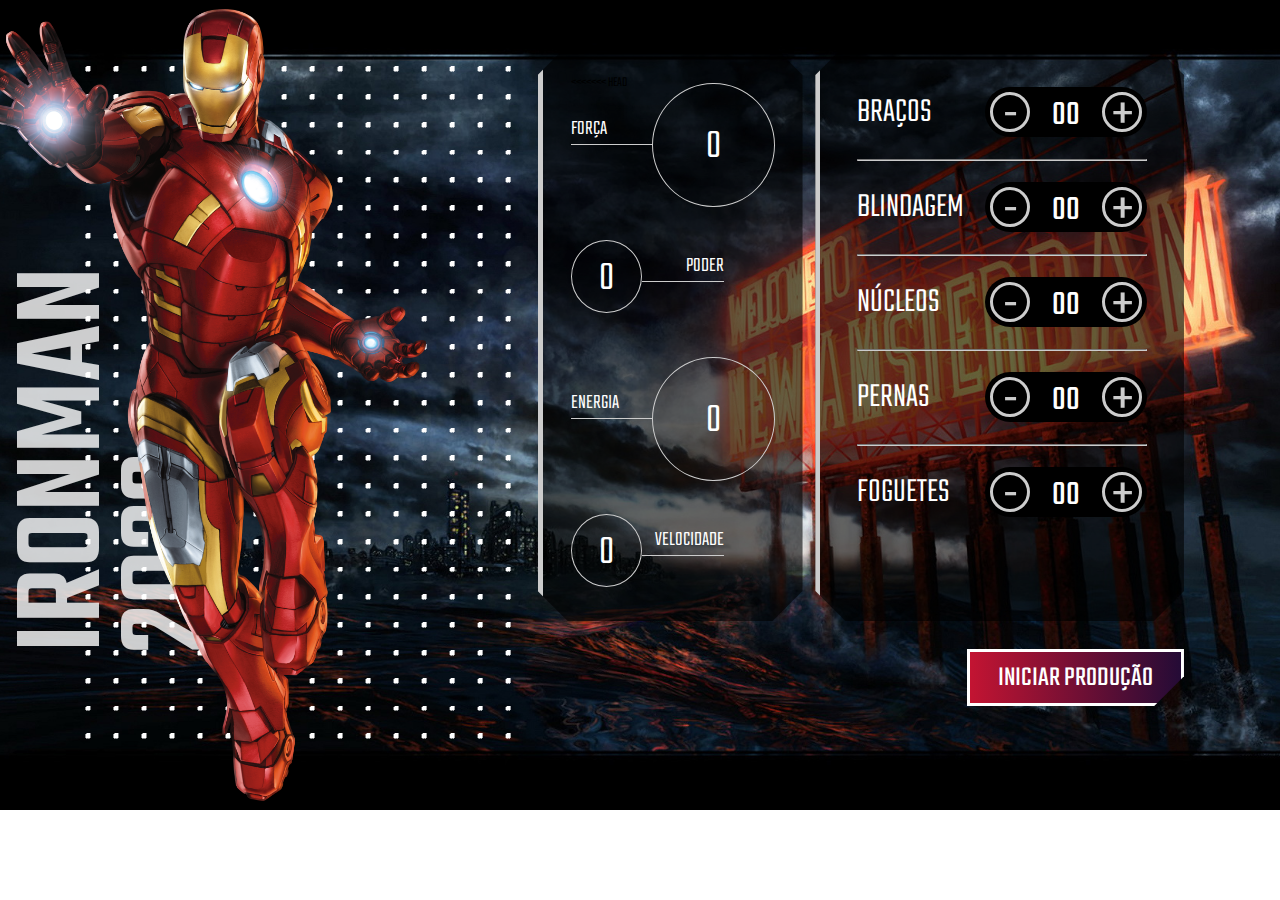
<file: index.html>
<!DOCTYPE html>
<html lang="en">
<head>
    <meta charset="UTF-8">
    <meta http-equiv="X-UA-Compatible" content="IE=edge">
    <meta name="viewport" content="width=device-width, initial-scale=1.0">
    <link rel="shortcut icon" type="image/jpg" href="img/favicon.ico"/>
    <title>IRON MAN 2023</title>

    <link rel="stylesheet" href="css/style.css">
    <link rel="preconnect" href="https://fonts.googleapis.com">
    <link rel="preconnect" href="https://fonts.gstatic.com" crossorigin>
    <link href="https://fonts.googleapis.com/css2?family=Teko:wght@300;500&display=swap" rel="stylesheet"> 
</head>
<body>
    <main>
        <section class="robotron">
            <img class="robo" src="img/Ironman-Background-PNG.png" alt="Robotron">
            <figcaption class="titulo">IRONMAN <br>2023</figcaption>
        </section>

        <section class="box estatisticas">
<<<<<<< HEAD
            <div class="estatistica">
                <p class="estatistica-titulo">Força</p>
                <div class="estatistica-valor">
                    <p class="estatistica-numero" data-estatistica="forca">0</p>
                </div>
            </div>
            <div class="estatistica">
                <p class="estatistica-titulo">Poder</p>
                <div class="estatistica-valor">
                    <p class="estatistica-numero" data-estatistica="poder">0</p>
                </div>
            </div>
            <div class="estatistica">
                <p class="estatistica-titulo">Energia</p>
                <div class="estatistica-valor">
                    <p class="estatistica-numero" data-estatistica="energia">0</p>
                </div>
            </div>
            <div class="estatistica">
                <p class="estatistica-titulo">Velocidade</p>
                <div class="estatistica-valor">
                    <p class="estatistica-numero" data-estatistica="velocidade">0</p>
                </div>
            </div>
        </section>

        <section class="equipamentos">
            <form action="" class="montador">
                <div class="box montador-conteudo">
                    <div class="peca">
                        <label for="" class="peca-titulo">Braços</label>
                        <div class="controle">
                            <buttom class="controle-ajuste" data-controle="-" data-peca="bracos">-</buttom>
                            <input type="text" class="controle-contador" value="00" data-contador>
                            <buttom class="controle-ajuste" data-controle="+" data-peca="bracos">+</buttom>
                        </div>
                    </div>
                    <hr class="linha">
                    <div class="peca">
                        <label for="" class="peca-titulo">Blindagem</label>
                        <div class="controle">
                            <buttom class="controle-ajuste" data-controle="-" data-peca="blindagem">-</buttom>
                            <input type="text" class="controle-contador" value="00" data-contador>
                            <buttom class="controle-ajuste" data-controle="+" data-peca="blindagem">+</buttom>
                        </div>
                    </div>
                    <hr class="linha">
                    <div class="peca">
                        <label for="" class="peca-titulo">Núcleos</label>
                        <div class="controle">
                            <buttom class="controle-ajuste" data-controle="-" data-peca="nucleos">-</buttom>
                            <input type="text" class="controle-contador" value="00" data-contador>
                            <buttom class="controle-ajuste" data-controle="+" data-peca="nucleos">+</buttom>
                        </div>
                    </div>
                    <hr class="linha">
                    <div class="peca">
                        <label for="" class="peca-titulo">Pernas</label>
                        <div class="controle">
                            <buttom class="controle-ajuste" data-controle="-" data-peca="pernas">-</buttom>
                            <input type="text" class="controle-contador" value="00" data-contador>
                            <buttom class="controle-ajuste" data-controle="+" data-peca="pernas">+</buttom>
                        </div>
                    </div>
                    <hr class="linha">
                    <div class="peca">
                        <label for="" class="peca-titulo">Foguetes</label>
                        <div class="controle">
                            <buttom class="controle-ajuste" data-controle="-" data-peca="foguetes">-</buttom>
                            <input type="text" class="controle-contador" value="00" data-contador>
                            <buttom class="controle-ajuste" data-controle="+" data-peca="foguetes">+</buttom>
                        </div>
                    </div>
                </div>
                <input type="submit" value="Iniciar produção" class="producao" id="producao">
            </form>
        </section>
    </main>

    <script src="js/main.js"></script>
</body>
</html>
</file>
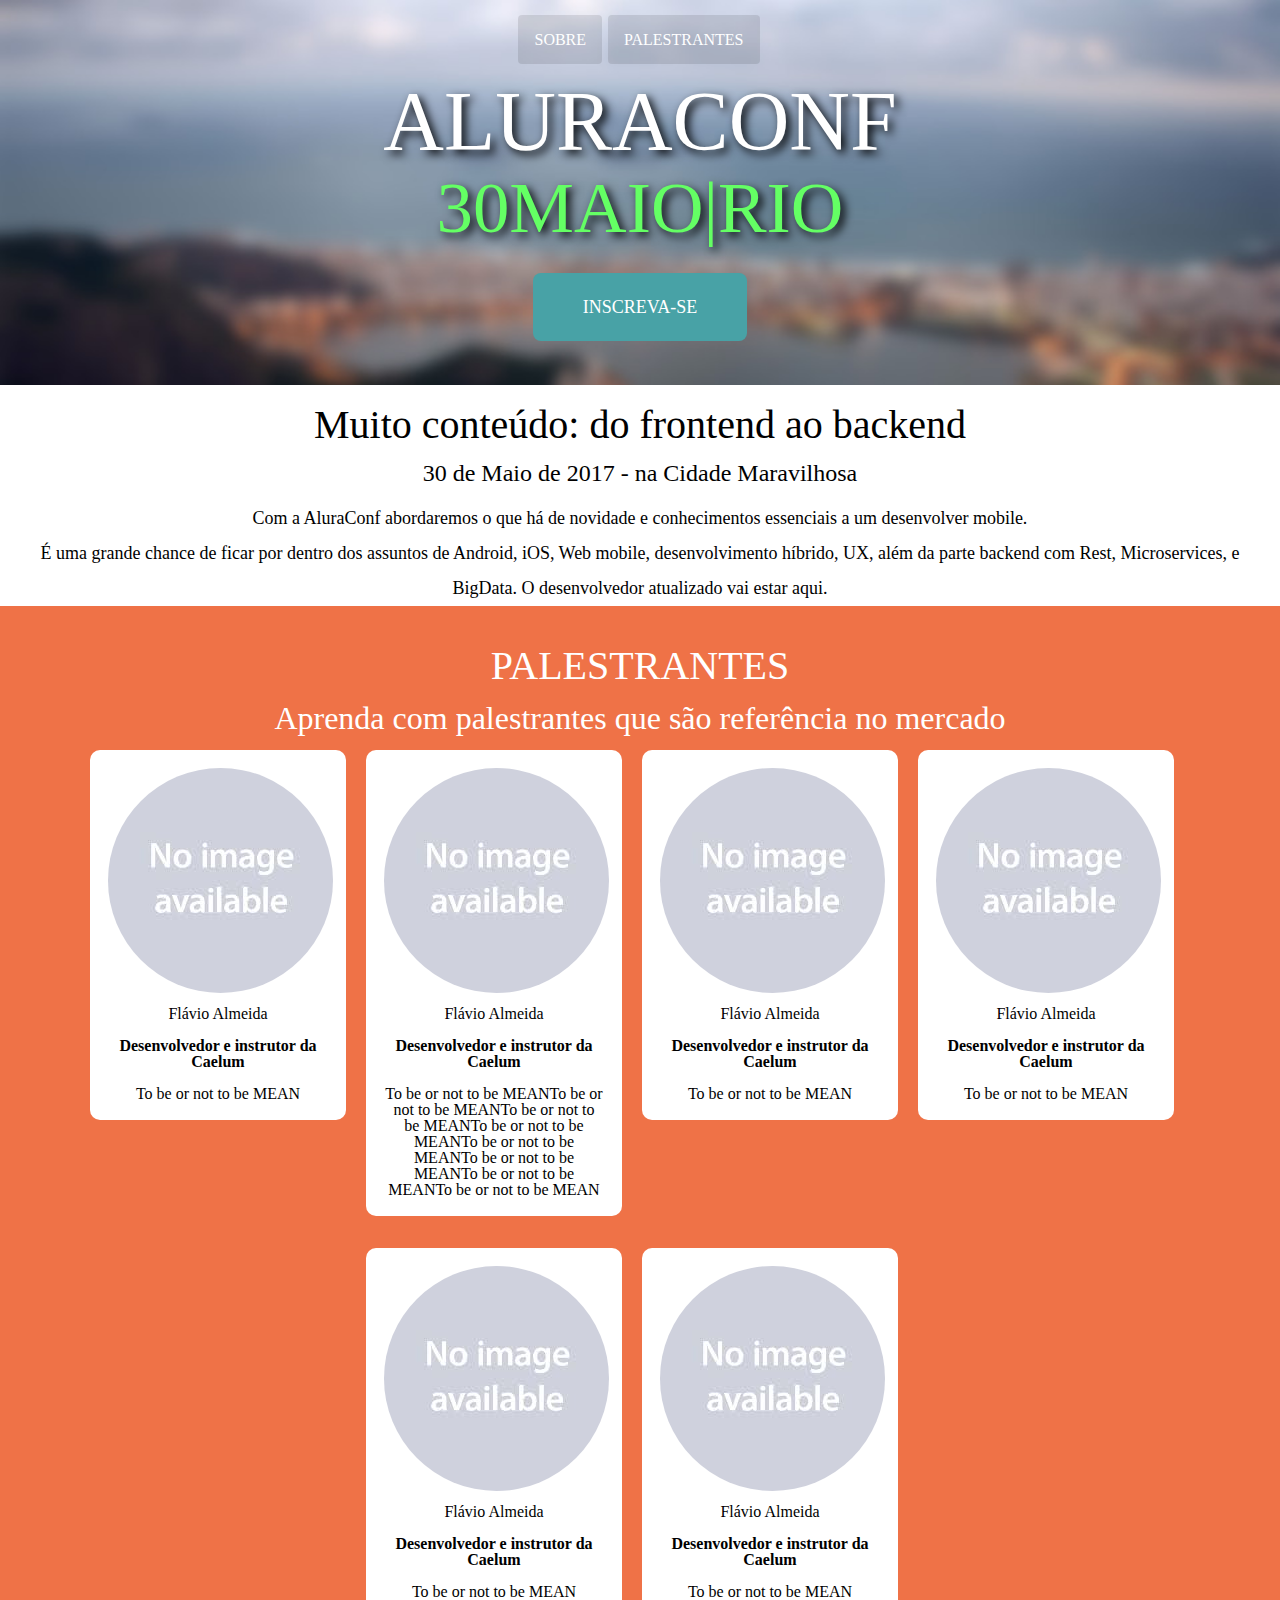
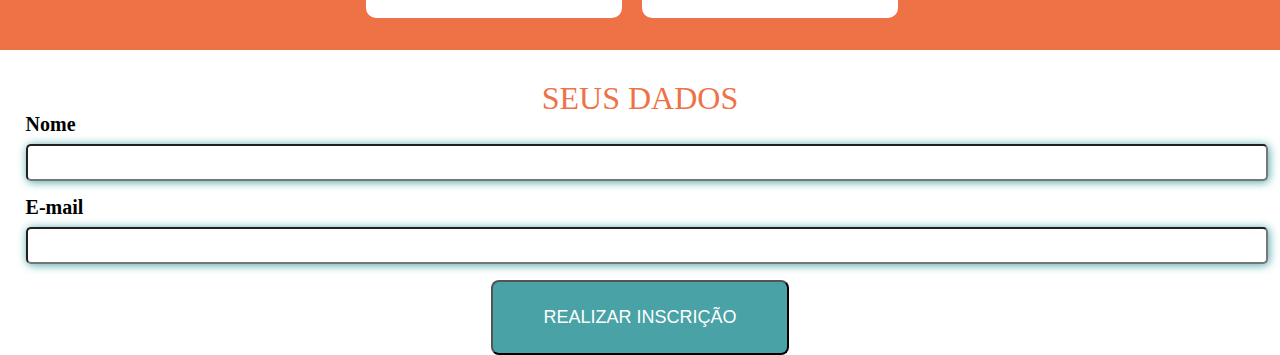
<file: img/06-aluraconf/aluraconf/index.html>
<!DOCTYPE html>
<html>

<head>
    <meta charset="UTF-8">
    <meta name="viewport" content="width=device-width">
    <title>Aluraconf</title>
    <link rel="stylesheet" href="css/reset.css">
    <link rel="stylesheet" href="css/base.css">
    <link rel="stylesheet" href="css/header.css">
    <link rel="stylesheet" href="css/about.css">
    <link rel="stylesheet" href="css/speakers.css">
    <link rel="stylesheet" href="css/form.css">
</head>

<body>
    <header class="header">
        <nav class="main-menu">
            <ul>
                <li class="menu-item"><a href="#panel-about">Sobre</a></li>
                <li class="menu-item"><a href="#panel-speakers">Palestrantes</a></li>
            </ul>
        </nav>
        <div class="jumbotron">
            <section class="panel-main">
                <h1 class="title">ALURACONF</h1>
                <h2 class="subtitle">30MAIO|RIO</h2>
            </section>
            <section class="panel-subscribe">
                <a href="#panel-form" class="button">Inscreva-se</a>
            </section>
        </div>
    </header>

    <section id="panel-about" class="panel panel-about">
        <div class="container">
            <h2 class="title">Muito conteúdo: do frontend ao backend</h2>
            <h3 class="subtitle">30 de Maio de 2017 - na Cidade Maravilhosa</h3>

            <div class="about-description">
                <p>
                    Com a AluraConf abordaremos o que há de novidade e conhecimentos essenciais a um desenvolver mobile.
                </p>
                <p>
                    É uma grande chance de ficar por dentro dos assuntos de Android, iOS, Web mobile, desenvolvimento híbrido, UX, além da parte
                    backend com Rest, Microservices, e BigData. O desenvolvedor atualizado vai estar aqui.
                </p>
            </div>
        </div>
    </section>

    <section id="panel-speakers" class="panel panel-speakers" >
        <div class="container">
            <div class="about-speakers">
                <h2 class="title">PALESTRANTES</h2>
                <h3 class="subtitle">Aprenda com palestrantes que são referência no mercado</h3>
            </div>

            <ul class="speakers">

                <li class="speaker">
                    <figure class="speaker-portrait">
                        <img class="speaker-image" src="img/palestrantes/placeholder.jpeg" alt="Foto do palestrante">
                        <figcaption class="speaker-name">Flávio Almeida</figcaption>
                        <p class="speaker-bio">Desenvolvedor e instrutor da Caelum</p>
                    </figure>
                    <p class="speaker-speach">To be or not to be MEAN</p>
                </li>

                <li class="speaker">
                    <figure class="speaker-portrait">
                        <img class="speaker-image" src="img/palestrantes/placeholder.jpeg" alt="Foto do palestrante">
                        <figcaption class="speaker-name">Flávio Almeida</figcaption>
                        <p class="speaker-bio">Desenvolvedor e instrutor da Caelum</p>
                    </figure>
                    <p class="speaker-speach">To be or not to be MEANTo be or not to be MEANTo be or not to be MEANTo be or not to be MEANTo be or not to be MEANTo be or not to be MEANTo be or not to be MEANTo be or not to be MEAN</p>
                </li>

                <li class="speaker">
                    <figure class="speaker-portrait">
                        <img class="speaker-image" src="img/palestrantes/placeholder.jpeg" alt="Foto do palestrante">
                        <figcaption class="speaker-name">Flávio Almeida</figcaption>
                        <p class="speaker-bio">Desenvolvedor e instrutor da Caelum</p>
                    </figure>
                    <p class="speaker-speach">To be or not to be MEAN</p>
                </li>

                <li class="speaker">
                    <figure class="speaker-portrait">
                        <img class="speaker-image" src="img/palestrantes/placeholder.jpeg" alt="Foto do palestrante">
                        <figcaption class="speaker-name">Flávio Almeida</figcaption>
                        <p class="speaker-bio">Desenvolvedor e instrutor da Caelum</p>
                    </figure>
                    <p class="speaker-speach">To be or not to be MEAN</p>
                </li>

                <li class="speaker">
                    <figure class="speaker-portrait">
                        <img class="speaker-image" src="img/palestrantes/placeholder.jpeg" alt="Foto do palestrante">
                        <figcaption class="speaker-name">Flávio Almeida</figcaption>
                        <p class="speaker-bio">Desenvolvedor e instrutor da Caelum</p>
                    </figure>
                    <p class="speaker-speach">To be or not to be MEAN</p>
                </li>

                <li class="speaker">
                    <figure class="speaker-portrait">
                        <img class="speaker-image" src="img/palestrantes/placeholder.jpeg" alt="Foto do palestrante">
                        <figcaption class="speaker-name">Flávio Almeida</figcaption>
                        <p class="speaker-bio">Desenvolvedor e instrutor da Caelum</p>
                    </figure>
                    <p class="speaker-speach">To be or not to be MEAN</p>
                </li>
            </ul>
        </div>
    </section>

    <section id="panel-form" class="panel-form">
        <div class="container">
            <h2 class="title">Seus dados</h2>
            <form>
                <div class="field">
                    <label>Nome</label>
                    <input class="field-input">
                </div>
                <div class="field">
                    <label>E-mail</label>
                    <input class="field-input"> 
                </div>
                <div class="button-place">
                    <button class="button">REALIZAR INSCRIÇÃO</button>
                </div>
            </form>
        </div>
    </section>
    <script src="js/jquery.js"></script>
    <script src="js/index.js"></script>
</body>
</html>
</file>
<file: css/style.css>
:root {
    --main-cinza: #CCCCCC;
    --main-branco: #FFFFFF;
    --main-preto: #000000;
}

* {
    box-sizing: border-box;
}

body {
    background: url(../img/fundo2.jpg);
    background-position: center center;
    background-size: cover;
    background-repeat: no-repeat;
    padding: 0;
    margin: 0;
    font-weight: 300;
}

body, input {
    font-family: 'Teko', sans-serif;
}

main {
    width: 80vw;
    height: 80vh;
    margin: 10vh 8vw 10vh 12vw;
    display: flex;
    gap: 1vw;
}

.robotron {
    background: url(../img/estrutura.png) no-repeat;
    background-position: center center;
    margin: 0;
    flex-basis: 40%;
    position: relative;
}

.robo {
    height: 110%;
    z-index: 1;
    position: absolute;
    left: -20%;
    top: -5%;
}

.titulo {
    transform: rotate(180deg);
    font-weight: 500;
    font-size: 130px;
    position: absolute;
    bottom: 7rem;
    left: -3rem;
    line-height: 0.8;
    writing-mode: vertical-rl;
    text-orientation: mixed;
    color: rgba(255,255,255,0.8)
}

.box {
    background: rgba(0,0,0,0.6);
    clip-path: polygon(calc(100% - 30px) 0, 100% 30px, 100% calc(100% - 30px), calc(100% - 30px) 100%, 30px 100%, 0 calc(100% - 30px), 0 30px, 30px 0);
    border-left: 5px solid var(--main-cinza);
    height: 80%;
}

/****************************** Equipamentos *****/

.equipamentos {
    flex-basis: 32%;
}

.montador {
    height: 100%;;
}

.montador-conteudo {
    padding: 2em 10%;
}

.peca {
    padding: 1em 0;
}

.peca-titulo {
    color: var(--main-branco);
    text-transform: uppercase;
    font-size: 2.5em;
}

.controle {
    background: var(--main-preto);
    border-radius: 25px;
    float: right;
    display: inline-flex;
    padding: 5px;
    align-items: center;
    align-self: flex-end;
}

.controle-contador {
    width: 40px;
    height: 35px;
    background: none;
    border: 0;
    margin: 0 1rem;
    color: var(--main-branco);
    text-align: center;
    font-size: 2.5em;
    display: inline-flex;
    align-items: center;
    padding-top: 8px;
}

.controle-ajuste {
    display: inline-block;
    width: 40px;
    height: 40px;
    line-height: 44px;
    border-radius: 50%;
    color: var(--main-cinza);
    font-size: 4em;
    background: var(--main-preto);
    text-align: center;
    border: 3px solid var(--main-cinza);
    cursor: pointer;
}

.linha {
    border-color: var(--main-cinza);
}

.producao {
    margin-top: 1em;
    font-size: 2em;
    text-transform: uppercase;
    padding: 0.2em 1em;
    float: right;
    border: 3px solid var(--main-branco);
    background: linear-gradient(to right, #c31432, #240b36); /* W3C, IE 10+/ Edge, Firefox 16+, Chrome 26+, Opera 12+, Safari 7+ */
    clip-path: polygon(100% 0, 100% calc(100% - 30px), calc(100% - 30px) 100%, 0 100%, 0 0);
    cursor: pointer;
    color: var(--main-branco);
}

.producao:hover {
    background: var(--main-preto);
    color: var(--main-branco)
}



/****************************** Estatísticas *****/
.estatisticas {
    flex-basis: 23%;
    padding: 2em 2em 0;
}

.estatistica {
    color: var(--main-branco);
    display: flex;
    align-items: flex-start;
    height: 25%;
}

.estatistica-titulo {
    font-size: 1.5em;
    border-bottom: 1px solid var(--main-cinza);
    flex-basis: 40%;
    text-transform: uppercase;
    order: 1
}

.estatistica-valor {
    flex-basis: 60%;
    position: relative;
    margin: 10px 0 0;
    order: 2;
    margin: -10px 0 0;
}

.estatistica-valor::after {
    content: "";
    display: block;
    padding-bottom: 100%;
    border: 1px solid var(--main-cinza);
    border-radius: 50%;
}

.estatistica-numero {
    position: absolute;
    top: 50%;
    transform: translateY(-46%);
    width: 100%;
    line-height: 100%;
    text-align: center;
    font-size: 3em;
    margin: 0;
}

.estatistica:nth-child(2n) .estatistica-titulo {
    order: 2;
    text-align: right;
}

.estatistica:nth-child(2n) .estatistica-valor {
    order: 1;
    flex-basis: 35%;
    margin: 10px 0 0;
}

@media screen and (max-width: 1600px) {
    body { 
        font-size: 14px;
    }
    main {
        width: 90vw;
        height: 80vh;
        margin: 5vh auto;
    }
}

@media screen and (max-width: 1200px) {
    body { 
        font-size: 13px;
    }

    main {
        width: 96vw;
        height: 80vh;
        margin: 10vh auto;
    }
}
</file>
<file: img/06-aluraconf/aluraconf/css/base.css>
.container {
    
    width: 96%;
    margin: 0 auto;
}

.field {
    margin-bottom: 16px;
}

.field label {
    display: block;
    font-size: 20px;
    margin-bottom: 10px;
    font-weight: bold;
}

.field .field-input {
    display: block;
    width: 100%;
    font-size: 20px;
    padding: 5px;
    border-radius: 5px;
    box-shadow: 1px 1px 10px #48A2A6; 
}

.button {
    
    display: inline-block;
    color: white;
    text-decoration: none;
    font-size: 18px;
    padding: 25px 50px;
    background-color: #48A2A6;
    border-radius: 8px;
}
</file>
<file: img/06-aluraconf/aluraconf/css/header.css>
.header {

    background: url(../img/destaque.jpeg) no-repeat;
    background-size: cover;
    padding-top: 32px;
}

.header .main-menu {

    text-align: center;
}

.header .main-menu .menu-item {

    display: inline-block;
    margin: 0 2px 32px 0;
}

.header .main-menu .menu-item a {

    color: white;
    padding: 16px;
    background: rgba(0, 0, 0, 0.1);
    border-radius: 4px;
    text-transform: uppercase;
    text-decoration: none;
    transition: background-color 0.5s;
}

.header .main-menu .menu-item a:hover {
    background-color: #48A3A6;
}

.header .jumbotron {
    text-align: center;
    padding: 0 0 44px 0;
    text-transform: uppercase;
}

.header .panel-main {

    color: white;
    text-shadow: 4px 4px 10px black;
}

.header .jumbotron .title {

    font-size: 3em;
}

.header .jumbotron .subtitle {
    
    font-size: 2.6em;
    color: #64FF64;
    margin-top: 8px;
}

.header .jumbotron .panel-subscribe {

    margin-top: 28px;
}

@media(min-width: 650px) {

    .header .jumbotron {

        font-size: 28px;
    }
            
}
</file>
<file: img/06-aluraconf/aluraconf/css/about.css>
.panel-about {
    margin-top: 20px;
    text-align: center;
} 

.panel-about .title {

    font-size: 40px;
    margin-bottom: 16px;
}

.panel-about .subtitle {
    
    font-size: 24px;
    margin-bottom: 16px;
}

.panel-about .about-description {

    font-size: 18px;
    line-height: 35px;
}
</file>
<file: img/06-aluraconf/aluraconf/css/speakers.css>
.panel-speakers {
    padding-top: 40px;
    background: #EF7247;
}
.panel-speakers .about-speakers {
    text-align: center;
}

.panel-speakers .title {

    color: white;
    font-size: 40px;
    margin-bottom: 16px;

}

.panel-speakers .subtitle {
    color: white;
    font-size: 32px;
    margin-bottom: 16px;
}

.panel-speakers .speakers {
    text-align: center;
}

.panel-speakers .speaker {

    background: white;
    display: inline-block;
    margin: 0 16px 32px 0;
    padding: 18px;
    border-radius: 10px;
    width: 220px;
    vertical-align: top;
}

.panel-speakers .speaker-image {
    border-radius: 50%;
}

.panel-speakers .speaker-name {
    margin-top: 10px;
}

.panel-speakers .speaker-bio {
    font-weight: bold;
    margin-top: 16px;
}

.panel-speakers .speaker-speach {
    
   margin-top: 16px;
}
</file>
<file: img/06-aluraconf/aluraconf/css/form.css>
.panel-form {

    margin-top: 32px;
}

.panel-form .title {
    font-size: 32px;
    color: #EF7247;
    text-align: center;
    text-transform: uppercase;
}

.button-place {
    text-align: center;
}
</file>
